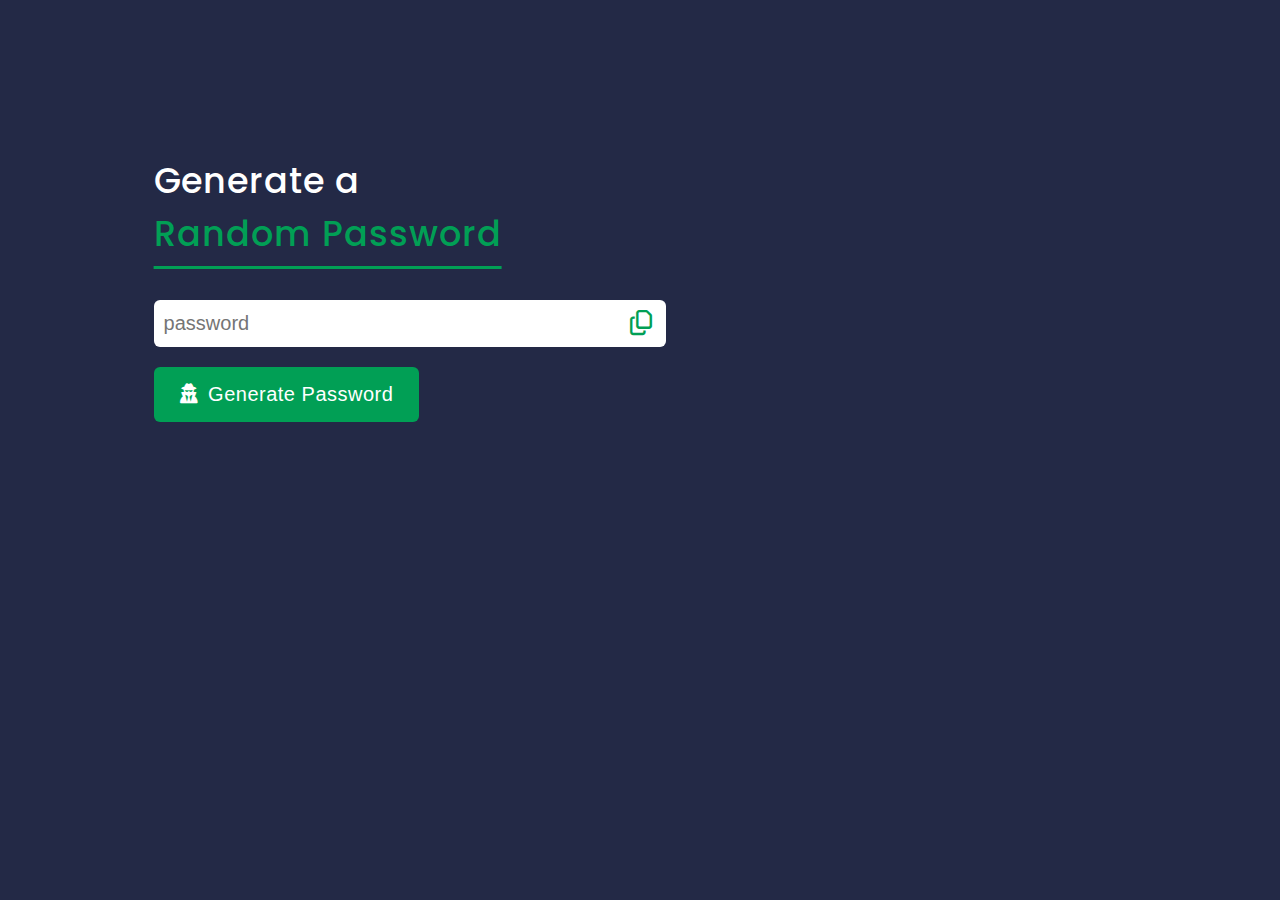
<file: Generate-a-Random-Password/index.html>
<!DOCTYPE html>
<html lang="en">

<head>
  <meta charset="UTF-8" />
  <meta http-equiv="X-UA-Compatible" content="IE=edge" />
  <meta name="viewport" content="width=device-width, initial-scale=1.0" />
  <link rel="stylesheet" href="styles.css">
  <link rel="stylesheet" href="fontawesome/all.min.css">
  <link rel="preconnect" href="https://fonts.googleapis.com">
  <link rel="preconnect" href="https://fonts.gstatic.com" crossorigin>
  <link
    href="https://fonts.googleapis.com/css2?family=Poppins:ital,wght@0,100;0,200;0,300;0,400;0,500;0,600;0,700;0,800;0,900;1,100;1,200;1,300;1,400;1,500;1,600;1,700;1,800;1,900&display=swap"
    rel="stylesheet">
  <title>Generate a Random Password</title>
</head>

<body>
  <div class="container">
    <h1>Generate a <br> <span>Random Password</span></h1>
    <div class="display">
      <input  type="text" id="password" placeholder="password">
      <i class="fa-regular fa-copy" id="copy"></i>
    </div>
    <button id="btn"><i class="fa-solid fa-user-secret"></i>Generate Password</button>
  </div>
  <script src="script.js"></script>
</body>

</html>
</file>
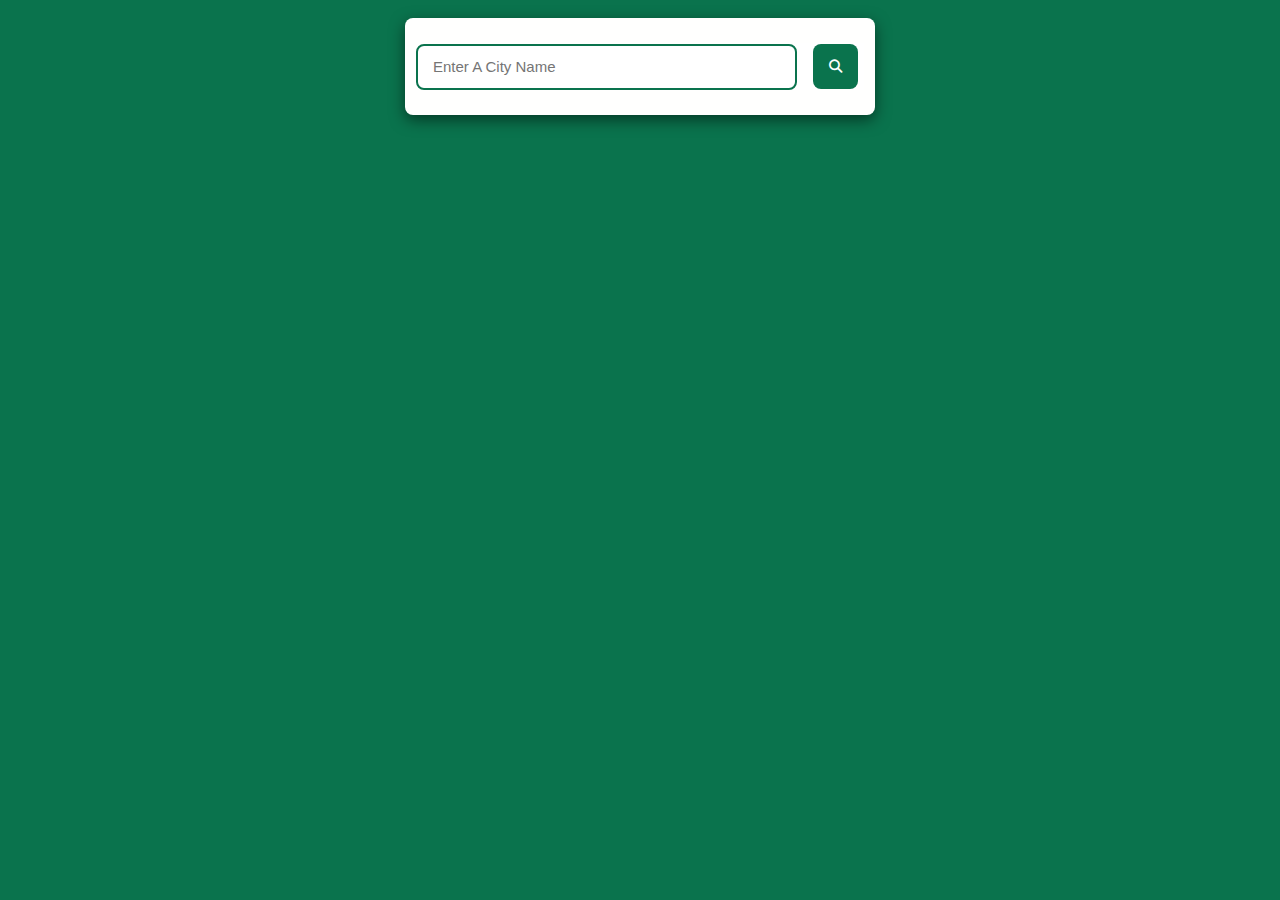
<file: Weather-App/index.html>
<!DOCTYPE html>
<html lang="en">

<head>
    <meta charset="UTF-8">
    <meta name="viewport" content="width=device-width, initial-scale=1.0">
    <link rel="stylesheet" href="master.css">
    <link rel="stylesheet" href="fontawesome/all.min.css">
    <!-- font -->
    <link rel="preconnect" href="https://fonts.googleapis.com">
    <link rel="preconnect" href="https://fonts.gstatic.com" crossorigin>
    <link
        href="https://fonts.googleapis.com/css2?family=Roboto:ital,wght@0,100;0,300;0,400;0,500;0,700;0,900;1,100;1,300;1,400;1,500;1,700;1,900&display=swap"
        rel="stylesheet">
    <title>Weather</title>
</head>

<body>
    <div class="container">
        <div class="weather">
            <div class="search">
                <input type="text" placeholder="Enter A City Name" id="input">
                <button id="search-button"><i class="fa-solid fa-magnifying-glass"></i></button>
            </div>
            <div class="content">
                <h2 class="city-name">syria</h2>
                <div class="content-box">
                    <img src="images/rain.png" class="status" id="status">
                    <h1 class="temperature">22&deg;</h1>
                </div>
                <div class="box">
                    <div class="wind">
                        <i class="fa-solid fa-wind"></i>
                        <span id="wind">36 km/h</span>
                        <span>Wind</span>
                    </div>
                    <div class="humidity">
                        <i class="fa-solid fa-water"></i>
                        <span id="humidity">45%</span>
                        <span>Humidity</span>
                    </div>
                    <div class="visibility">
                        <i class="fa-solid fa-eye"></i>
                        <span id="visibility">5 km</span>
                        <span>Visibility</span>
                    </div>
                </div>
            </div>
        </div>
    </div>
    <script src="main.js"></script>
</body>

</html>
</file>
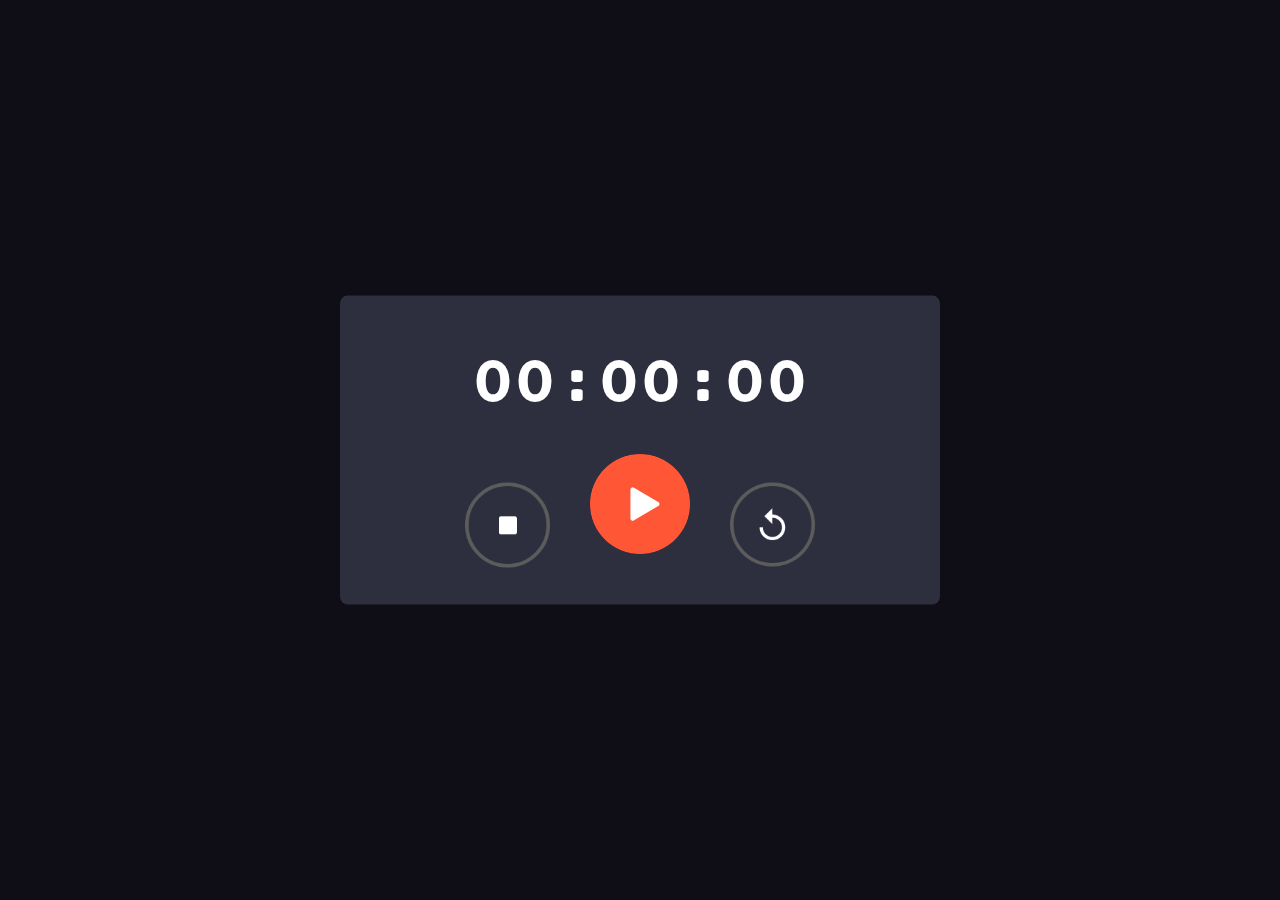
<file: Stop - Watch/stop-watch/index.html>
<!DOCTYPE html>
<html lang="en">

<head>
  <meta charset="UTF-8" />
  <meta http-equiv="X-UA-Compatible" content="IE=edge" />
  <meta name="viewport" content="width=device-width, initial-scale=1.0" />
  <link rel="stylesheet" href="styles.css">
  <link rel="preconnect" href="https://fonts.googleapis.com">
  <link rel="preconnect" href="https://fonts.gstatic.com" crossorigin>
  <link href="https://fonts.googleapis.com/css2?family=Courier+Prime:ital,wght@0,400;0,700;1,400;1,700&display=swap"
    rel="stylesheet">
  <title>Stop - Watch</title>
</head>

<body>
  <div class="stopwatch">
    <h1 id="time">00:00:00</h1>
    <div class="btns">
      <img src="images/stop.png" onclick="watshStop(), startAudio()">
      <img src="images/start.png" onclick="watshStart(), startAudio()">
      <img src="images/reset.png" onclick="watshReset(), startAudio()">
    </div>
    <audio id="audio" src="zapsplat_technology_computer_mouse_click_apple_001_47277.mp3"></audio>
  </div>
  <script src="script.js"></script>
</body>

</html>
</file>
<file: Generate-a-Random-Password/styles.css>
body {
  background-color: #232946;
  margin: 0;
  padding: 0;
  box-sizing: border-box;
  font-family: "Poppins", sans-serif;
  overflow: hidden;
}

.container {
  width: 90%;
  margin: 12%;
  max-width: 700px;
}

h1 {
  color: white;
  font-size: 35px;
  letter-spacing: 1px;
  font-weight: 500;
}

span {
  text-decoration: underline;
  text-underline-offset: 20px;
  color: #019f55;
}
.display {
  margin-top: 40px;
  margin-bottom: 20px;
}
.display input {
  width: 500px;
  height: 45px;
  border-radius: 6px;
  outline: none;
  border: none;
  padding-left: 10px;
  font-size: 20px;
}

.display i {
  position: relative;
  right: 40px;
  bottom: -2.5px;
  font-size: 25px;
  color: #019f55;
  cursor: pointer;
}
button {
  padding: 16px 26px;
  border-radius: 6px;
  border: none;
  color: white;
  background-color: #019f55;
  font-size: 20px;
  font-weight: 300;
  letter-spacing: 0.5px;
  cursor: pointer;
}
button i {
  padding-right: 10px;
  font-size: 20px;
}

@media (max-width: 767px) {
  .container {
    margin: 35% 8% 8% 8%;
  }

  h1 {
    font-size: 25px;
  }

  span {
    font-size: 28px;
  }

  .display {
    margin-top: 20px;
    margin-bottom: 10px;
  }

  .display i {
    right: 30px;
    bottom: -2px; 
    font-size: 20px;
  }

  .display input {
    width: 250px; 
    height: 40px; 
    font-size: 16px;
  }

  button {
    padding: 12px 20px;
    font-size: 16px;
  }

  button i {
    font-size: 16px;
  }
}
</file>
<file: Weather-App/master.css>
body {
  background-color: #0a734d;
  margin: 0;
  padding: 0;
  box-sizing: border-box;
  font-family: "Roboto", sans-serif;
}

.container {
  max-width: 450px;
  background-color: #fffffe;
  text-align: center;
  margin: 18px auto;
  padding: 10px;
  border-radius: 8px;
  box-shadow: 0 5px 15px rgba(0, 0, 0, 0.5);
}

.search {
  width: 100%;
  display: flex;
  justify-content: center;
  align-items: center;
  margin-top: 15px;
  margin-bottom: 15px;
}
.search input {
  width: 80%;
  height: 40px;
  border-radius: 8px;
  outline: none;
  padding-left: 15px;
  border: 2px solid #0a734d; 
  font-size: 15px;
}
.search i {
  width: 45px;
  height: 45px;
  background-color: #0a734d; 
  display: flex;
  justify-content: center;
  align-items: center;
  color: white;
  border-radius: 8px;
  margin-left: 10px;
  cursor: pointer;
  transition: 0.3s;
}
.search i:hover {
  background-color: #094067;
}

.city-name {
  padding-top: 20px;
  font-size: 30px;
}

.content-box {
  display: flex;
  justify-content: center;
  align-items: center;
  border-top: 2px dashed #0a734d;
  border-bottom: 2px dashed #0a734d; 
  margin: 10px 0 25px 0;
}
.status {
  width: 150px;
  padding-right: 30px;
}

.temperature {
  font-size: 80px;
}

.box {
  display: flex;
  justify-content: space-between;
  align-items: center;
  margin-bottom: 15px;
}

.wind,
.humidity,
.visibility {
  display: flex;
  justify-content: center;
  align-items: center;
  flex-direction: column;
  gap: 15px;
  padding: 20px 15px;
  width: 150px;
  background-color: #ececec; 
  border-radius: 8px;
  border: 1px solid #0a734d;
  margin: 0 10px;
  box-shadow: rgba(0, 0, 0, 0.24) 0px 3px 10px;
}
.box i {
  font-size: 25px;
  color: #0a734d; 
}
button {
  background-color: white;
  border: none;
}
.content {
  display: none;
}

@media (max-width: 767px) {
  .container {
    width: 85%;
    margin-top: 90px;
  }
  .city-name {
    padding-top: 20px;
    font-size: 25px;
  }
  .status {
    width: 100px;
    padding-right: 15px;
  }
  .temperature {
    font-size: 50px;
  }
  .box {
    display: flex;
    justify-content: center;
    align-items: center;
    gap: 5px;
  }
  .visibility {
    display: none;
  }
}
</file>
<file: Stop - Watch/stop-watch/styles.css>
body {
  background-color: #0f0e17;
  font-family: "Courier Prime", monospace;
  margin: 0;
  padding: 0;
}

.stopwatch {
  width: 100%;
  max-width: 600px;
  position: absolute;
  top: 50%;
  left: 50%;
  transform: translate(-50%, -50%);
  text-align: center;
  background-color: #2e2f3e;
  padding: 50px 0;
  border-radius: 8px;
  overflow: hidden;
}

.stopwatch h1 {
  color: white;
  font-size: 70px;
  margin: 0 0 20px 0;
}

.btns {    
    display: flex;
    justify-content: center;
    align-items: center;
    padding-top: 10px;
}

.btns img {
    width: 85px;
    margin: 0 20px;
    cursor: pointer;
    transform: translateY(20px);
}
.btns img:nth-child(2) {
    width: 100px;
    transform: translateY(-0.5px);
}


@media (max-width: 768px) {
    .stopwatch {
        width: 90%;
    }
    .stopwatch h1 {
        font-size: 40px;
    }
    .btns img {
        width:  60px;
    }
    .btns img:nth-child(2) {
        width: 70px;
    }
}
</file>
